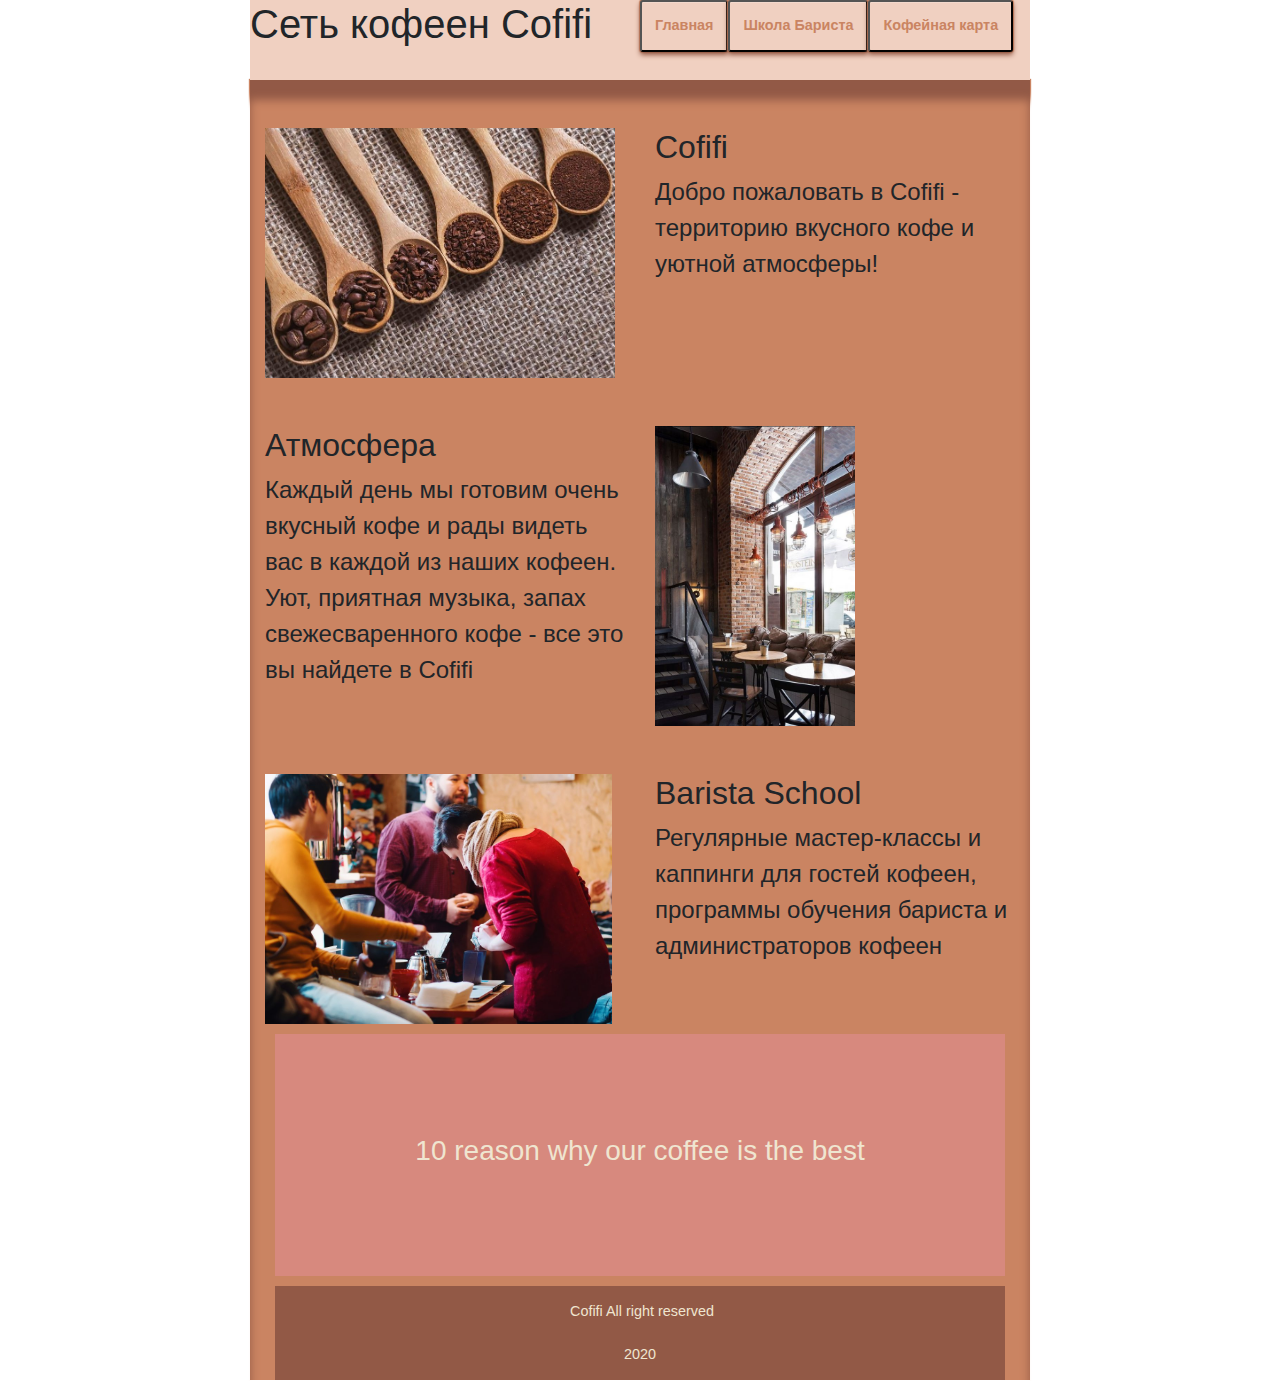
<file: cofifi/pages/index.html>
<!DOCTYPE html>
<html lang="ru-RU">
<head>
    <meta http-equiv="Content-Type" content="text/html; charset=utf-8">
    <meta name="viewport" content="width=device-width, initial-scale=1, shrink-to-fit=no">
    <script type="javascript" src="/pages/openfiles.js"></script>
    <!-- Bootstrap CSS -->
    <link rel="stylesheet" href="https://stackpath.bootstrapcdn.com/bootstrap/4.4.1/css/bootstrap.min.css" integrity="sha384-Vkoo8x4CGsO3+Hhxv8T/Q5PaXtkKtu6ug5TOeNV6gBiFeWPGFN9MuhOf23Q9Ifjh" crossorigin="anonymous">
    <link rel="stylesheet" href="styles/mainStyle.css"/>
    <title>Cofifi</title>

</head>
<body>

<div id="headerMain">
    <div id="header" >
        <div class="row">
            <div class="col-md-6"><h1>Сеть кофеен Cofifi</h1></div>
            <div class="col-md-1.5"><input class="button"type="button" value="Главная" onclick="location.href='index.html'"></div>
        <div class="col-md-2.4"><input class="button"type="button" value="Школа Бариста" onclick="location.href='school.html'"></div>
        <div class="col-md-1.5"> <input class="button"type="button" value="Кофейная карта" onclick="location.href='coffeetable.html'"></div>
        </div>
        </div>

</div>
<div class="container-fluid">
<div class="row" >
    <div class="col-md-6">
        <br></br>
        <img weight="50%" height="250" src="img/main.jpg">
         </div>
    <div class="col-md-6">
        <br></br>
        <h2 class="hearding">
         Cofifi
        </h2>
        <div class="text">
            <p>Добро пожаловать в Cofifi - территорию вкусного кофе и уютной атмосферы!</p>
        </div>
        </div>

    </div>


<div class="row">
    <div class="col-md-6">
        <br></br>
        <h2 class="hearding">
            Атмосфера
        </h2>
        <div class="text">
            <p>Каждый день мы готовим очень вкусный кофе и рады видеть вас в каждой из наших кофеен. Уют, приятная музыка, запах свежесваренного кофе - все это вы найдете в Cofifi</p>
        </div>

    </div>
  <div class="col-md-6">
      <br></br>
      <img src="img/atm.jpg" height="300" weight="50%">
  </div>
</div>

<div class="row">
    <div class="col-md-6">
       <br></br>
        <img src="img/school.jpg" height="250" weight="50%">
    </div>
    <div class="col-md-6">
        <br></br>
        <h2 class="hearding">
            Barista School
        </h2>
        <div class="text">
            <p>Регулярные мастер-классы и каппинги для гостей кофеен, программы обучения бариста и администраторов кофеен</p>
        </div>
    </div>
<!--    button-->
</div>

<div class="tenreason">
    <h3 ><a href="10reason.html">10 reason why our coffee is the best</a></h3>

</div>
<div class="footer">  &nbsp;Cofifi  All right reserved
<br></br>2020
</div>
</div>
</body>
</html>
</file>
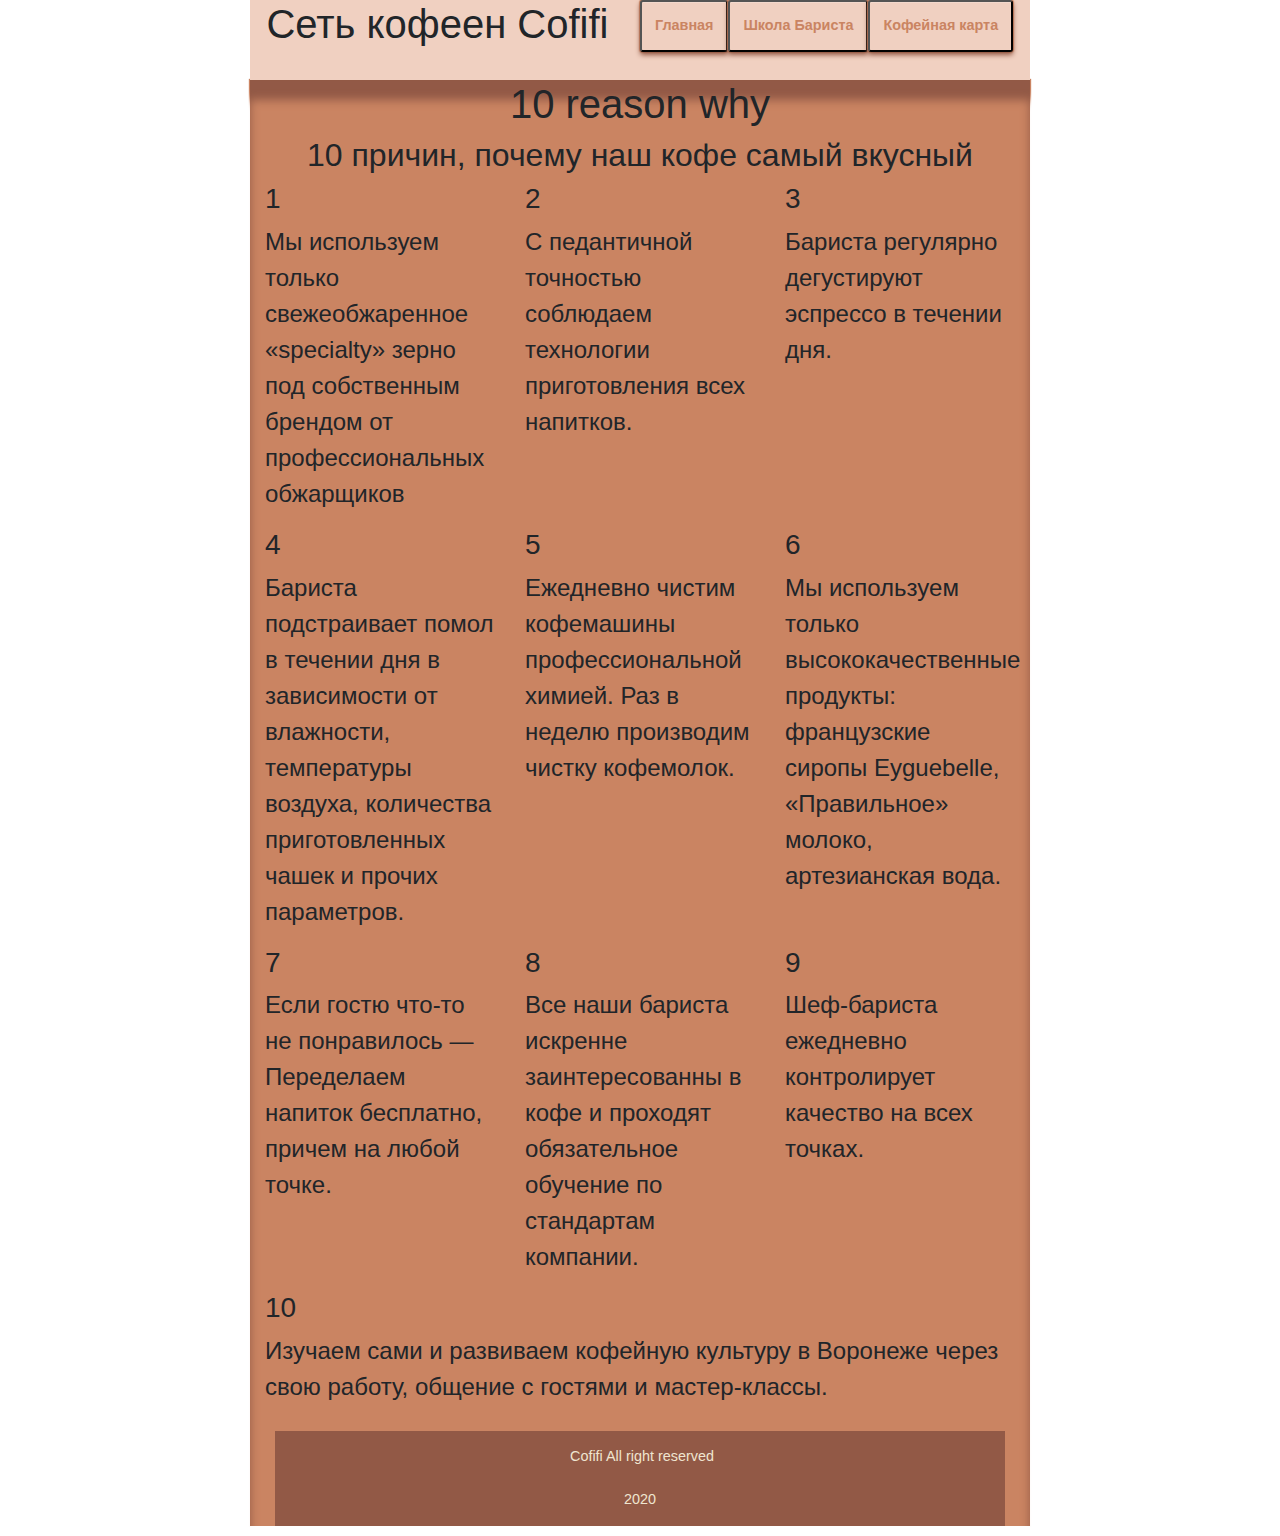
<file: cofifi/pages/10reason.html>
<!DOCTYPE html>
<html lang="en">
<head>
    <meta http-equiv="Content-Type" content="text/html; charset=utf-8">
    <meta name="viewport" content="width=device-width, initial-scale=1, shrink-to-fit=no">

    <!-- Bootstrap CSS -->
    <link rel="stylesheet" href="https://stackpath.bootstrapcdn.com/bootstrap/4.4.1/css/bootstrap.min.css" integrity="sha384-Vkoo8x4CGsO3+Hhxv8T/Q5PaXtkKtu6ug5TOeNV6gBiFeWPGFN9MuhOf23Q9Ifjh" crossorigin="anonymous">
    <link rel="stylesheet" href="styles/mainStyle.css"/>
    <link rel="stylesheet" href="styles/10reason.css"/>
    <title>Cofifi</title>
</head>
<body>
<div id="headerMain">
    <div id="header" >
        <div class="row">
            <div class="col-md-6"><h1>Сеть кофеен Cofifi</h1></div>
            <div class="col-md-1.5"><input class="button"type="button" value="Главная" onclick="location.href='index.html'"></div>
            <div class="col-md-2.4"><input class="button"type="button" value="Школа Бариста" onclick="location.href='school.html'"></div>
            <div class="col-md-1.5"><input class="button"type="button" value="Кофейная карта" onclick="location.href='coffeetable.html'"></div>
        </div>
    </div>

</div>

<div class="container-fluid">
    <h1>10 reason why</h1>
    <h2>10 причин, почему наш кофе самый вкусный</h2>
    <div class="row">
        <div class="col-md-4">
            <h3>1</h3>
            <p>Мы используем только свежеобжаренное «specialty» зерно под собственным брендом от профессиональных обжарщиков</p>
        </div>
        <div class="col-md-4">
            <h3>2</h3>
            <p>С педантичной точностью соблюдаем технологии приготовления всех напитков.</p>
        </div>
        <div class="col-md-4">
            <h3>3</h3>
            <p>Бариста регулярно дегустируют эспрессо в течении дня.</p>
        </div>
    </div>
    <div class="row">
        <div class="col-md-4">
            <h3>4</h3>
            <p>Бариста подстраивает помол в течении дня в зависимости от влажности, температуры воздуха, количества приготовленных чашек и прочих параметров.</p>
        </div>
        <div class="col-md-4">
            <h3>5</h3>
            <p>Ежедневно чистим кофемашины профессиональной химией. Раз в неделю производим чистку кофемолок.</p>
        </div>
        <div class="col-md-4">
            <h3>6</h3>
            <p>Мы используем только высококачественные продукты: французские сиропы Eyguebelle, «Правильное» молоко, артезианская вода.</p>
        </div>
    </div>
    <div class="row">
        <div class="col-md-4">
            <h3>7</h3>
            <p>Если гостю что-то не понравилось — Переделаем напиток бесплатно, причем на любой точке.</p>
        </div>
        <div class="col-md-4">
            <h3>8</h3>
            <p>Все наши бариста искренне заинтересованны в кофе и проходят обязательное обучение по стандартам компании.</p>
        </div>
        <div class="col-md-4">
            <h3>9</h3>
            <p>Шеф-бариста ежедневно контролирует качество на всех точках.</p>
        </div>
    </div>
    <div class="row">
    <div class="reason10">
            <h3>10</h3>
            <p>Изучаем сами и развиваем кофейную культуру в Воронеже через свою работу, общение с гостями и мастер-классы.</p>

    </div>
    </div>
    <div class="footer">  &nbsp;Cofifi  All right reserved
        <br></br>2020
    </div>
</div>
</div>
</body>
</html>
</file>
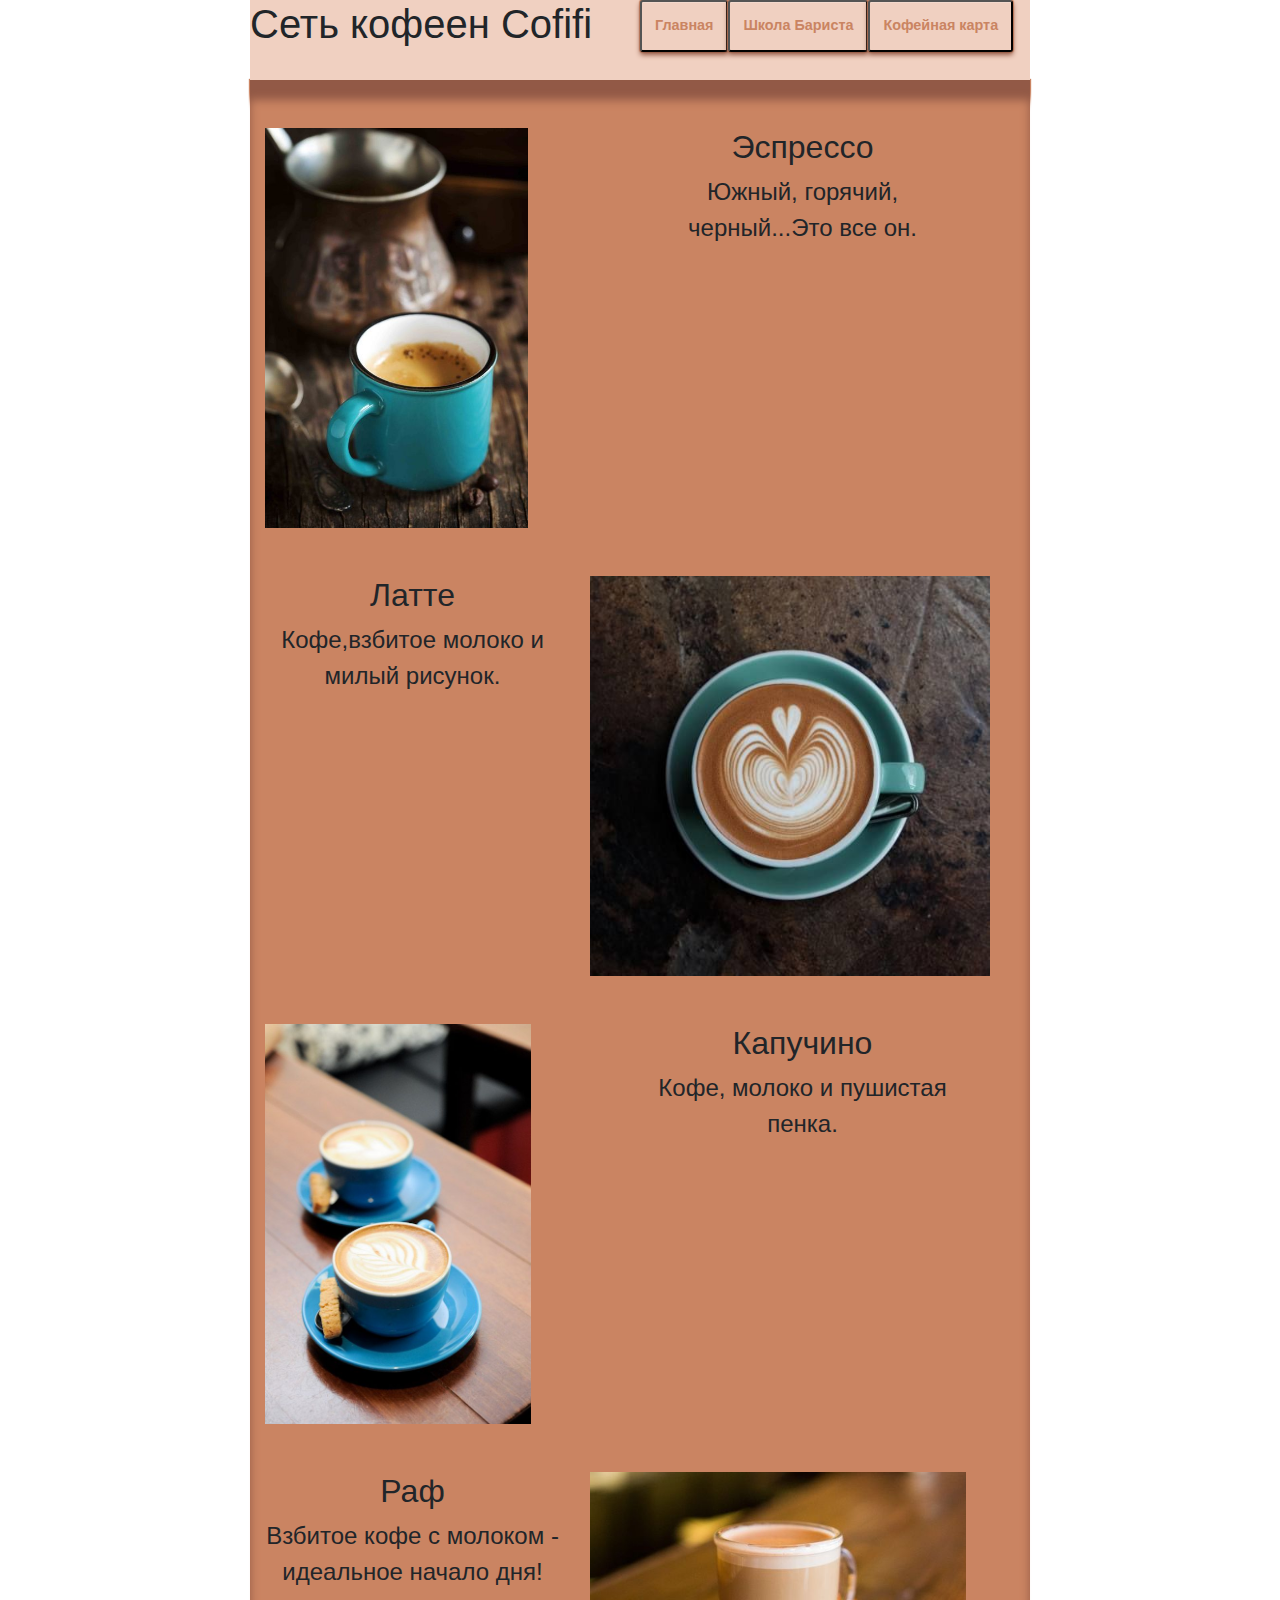
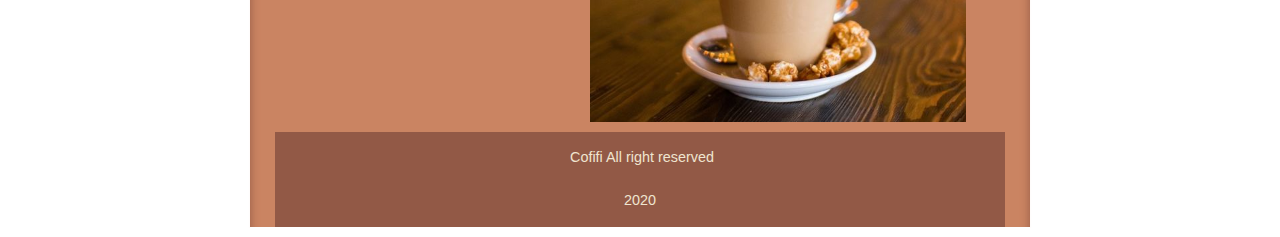
<file: cofifi/pages/coffeetable.html>
<!DOCTYPE html>
<html lang="en" xmlns="http://www.w3.org/1999/html">
<head>
    <meta http-equiv="Content-Type" content="text/html; charset=utf-8">
    <meta name="viewport" content="width=device-width, initial-scale=1, shrink-to-fit=no">
    <script type="javascript" src="/pages/openfiles.js"></script>
    <!-- Bootstrap CSS -->
    <link rel="stylesheet" href="https://stackpath.bootstrapcdn.com/bootstrap/4.4.1/css/bootstrap.min.css" integrity="sha384-Vkoo8x4CGsO3+Hhxv8T/Q5PaXtkKtu6ug5TOeNV6gBiFeWPGFN9MuhOf23Q9Ifjh" crossorigin="anonymous">
    <link rel="stylesheet" href="styles/mainStyle.css"/>
    <link rel="stylesheet" href="styles/coffeetable.css"/>
    <title>CofifiTable</title>
</head>
<body>
<div id="headerMain">
    <div id="header" >
        <div class="row">
            <div class="col-md-6"><h1>Сеть кофеен Cofifi</h1></div>
            <div class="col-md-1.5"><input class="button"type="button" value="Главная" onclick="location.href='index.html'"></div>
            <div class="col-md-2.4"><input class="button"type="button" value="Школа Бариста" onclick="location.href='school.html'"></div>
            <div class="col-md-1.5"><input class="button"type="button" value="Кофейная карта" onclick="location.href='coffeetable.html'"></div>
        </div>
    </div>

</div>

<div class="container-fluid">
    <!--another coffee-->
<div class="row" id="container1">
    <br></br>
    <div class="col-md-6">
        <br></br>
        <img weight="400" height="400" src="img/coffee/espresso.jpg">
    </div>
    <div class="col-md-5">
        <br></br>
        <h2>Эспрессо</h2>
        <p>Южный, горячий, черный...Это все он.</p>
    </div>
</div>
    <div class="row"id="container2">
        <br></br>
        <div class="col-md-5">
            <br></br>
            <h2>Латте</h2>
            <p>Кофе,взбитое молоко и милый рисунок.</p>
        </div>
        <div class="col-md-6"><br></br><img weight="400" height="400" src="img/coffee/latte.jpg"></div>
    </div>
    <div class="row"id="container3">
        <br></br>
        <div class="col-md-6"><br></br><img weight="400" height="400" src="img/coffee/capuchino.jpg"></div>
        <div class="col-md-5">
            <br></br>
            <h2>Капучино</h2>
            <p>Кофе, молоко и пушистая пенка.</p>
        </div>
    </div>
    <div class="row"id="container4">
        <br></br>
        <div class="col-md-5">
            <br></br>
            <h2>Раф</h2>
            <p>Взбитое кофе с молоком - идеальное начало дня!</p>
        </div>
        <div class="col-md-6">
            <br></br>
            <img weight="250" height="250" src="img/coffee/raf.jpg">
        </div>
    </div>

<div class="footer">  &nbsp;Cofifi  All right reserved
    <br></br>
    2020
</div>
</div>

</body>
</html>
</file>
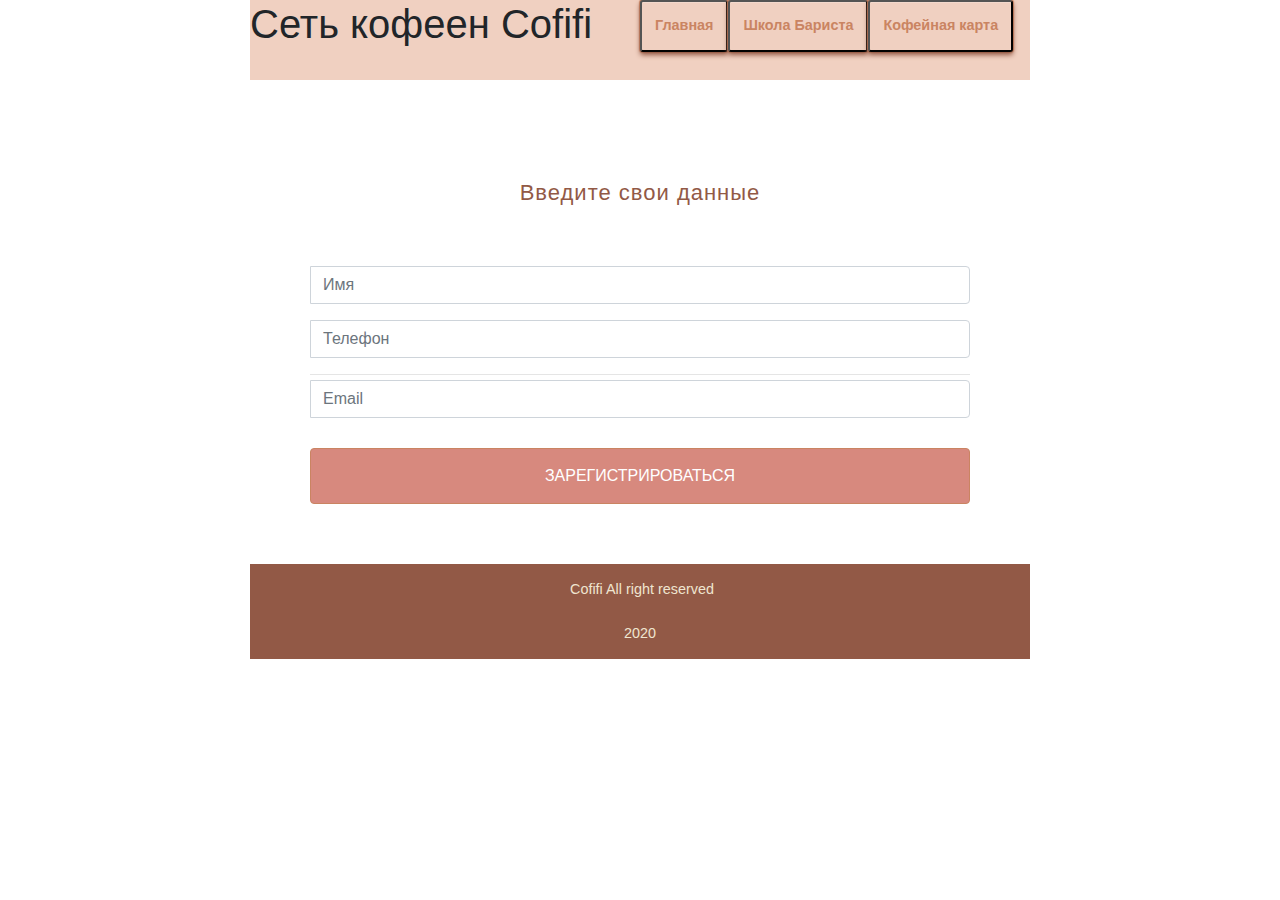
<file: cofifi/pages/form.html>
<!DOCTYPE html>
<html lang="en">
<head>
    <meta http-equiv="Content-Type" content="text/html; charset=utf-8">
    <meta name="viewport" content="width=device-width, initial-scale=1, shrink-to-fit=no">

    <script type="text/javascript" src="../js/form.js"></script>
    <!-- Bootstrap CSS -->
    <link rel="stylesheet" href="https://stackpath.bootstrapcdn.com/bootstrap/4.4.1/css/bootstrap.min.css" integrity="sha384-Vkoo8x4CGsO3+Hhxv8T/Q5PaXtkKtu6ug5TOeNV6gBiFeWPGFN9MuhOf23Q9Ifjh" crossorigin="anonymous">

    <link rel="stylesheet" href="styles/mainStyle.css"/>
    <link rel="stylesheet" href="styles/form.css"/>
    <title>CofifiForm</title>
</head>
<body>
<div id="headerMain">
    <div id="header" >
        <div class="row">
            <div class="col-md-6"><h1>Сеть кофеен Cofifi</h1></div>
            <div class="col-md-1.5"><input class="button"type="button" value="Главная" onclick="location.href='index.html'"></div>
            <div class="col-md-2.4"><input class="button"type="button" value="Школа Бариста" onclick="location.href='school.html'"></div>
            <div class="col-md-1.5"><input class="button"type="button" value="Кофейная карта" onclick="location.href='coffeetable.html'"></div>
        </div>
    </div>

</div>

<div class="login-block">
    <h1>Введите свои данные</h1>
    <form name="myBox" class="box" action="../php/form.php" method="post" onsubmit="return Check({name: this.name.value,
                                                                                                email: this.email.value,
                                                                                                phone: this.phone.value});">
        <div class="form-group">
            <div class="input-group">
                <span class="input-group-addon"><i class="fa fa-user ti-user"></i></span>
                <input type="text" class="form-control" name="name" placeholder="Имя">
            </div>
        </div>
        <div class="form-group">
            <div class="input-group">
                <span class="input-group-addon"><i class="fa fa-user ti-user"></i></span>
                <input type="text" class="form-control" name="phone" placeholder="Телефон">
            </div>
        </div>

        <hr class="hr-xs">

        <div class="form-group">
            <div class="input-group">
                <span class="input-group-addon"><i class="fa fa-lock ti-unlock"></i></span>
                <input type="email" class="form-control" name="email" placeholder="Email">
            </div>
        </div>

        <input type="submit" class="btn btn-primary btn-block"  value="ЗАРЕГИСТРИРОВАТЬСЯ"></input>

    </form>

</div>


<div class="footer">  &nbsp;Cofifi  All right reserved
    <br></br>2020
</div>

</body>
</html>
</file>
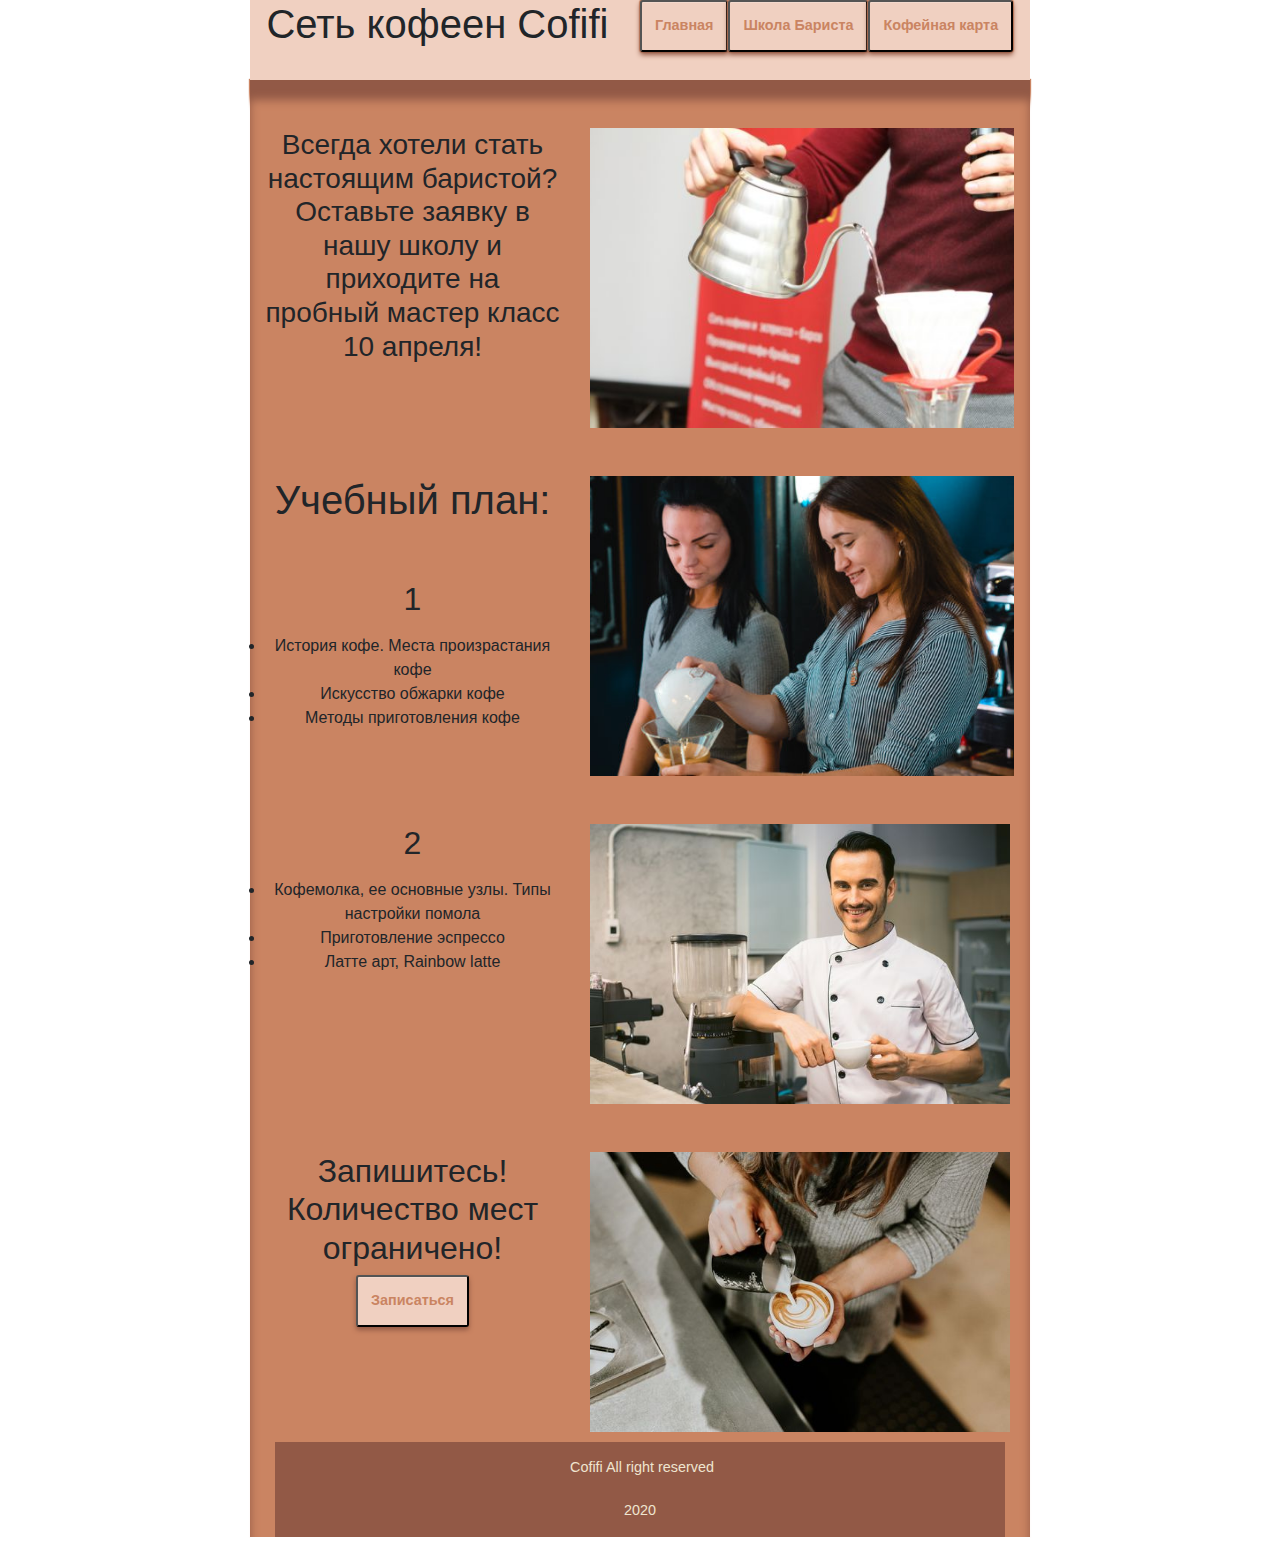
<file: cofifi/pages/school.html>
<!DOCTYPE html>
<html lang="en">
<head>
    <meta http-equiv="Content-Type" content="text/html; charset=utf-8">
    <meta name="viewport" content="width=device-width, initial-scale=1, shrink-to-fit=no">
    <script type="javascript" src="/pages/openfiles.js"></script>
    <!-- Bootstrap CSS -->
    <link rel="stylesheet" href="https://stackpath.bootstrapcdn.com/bootstrap/4.4.1/css/bootstrap.min.css" integrity="sha384-Vkoo8x4CGsO3+Hhxv8T/Q5PaXtkKtu6ug5TOeNV6gBiFeWPGFN9MuhOf23Q9Ifjh" crossorigin="anonymous">
    <link rel="stylesheet" href="styles/mainStyle.css"/>
    <link rel="stylesheet" href="styles/school.css"/>
    <title>Barista School</title>
</head>
<body>
<div id="headerMain">
    <div id="header" >
        <div class="row">
            <div class="col-md-6"><h1>Сеть кофеен Cofifi</h1></div>
            <div class="col-md-1.5"><input class="button"type="button" value="Главная" onclick="location.href='index.html'"></div>
            <div class="col-md-2.4"><input class="button"type="button" value="Школа Бариста" onclick="location.href='school.html'"></div>
            <div class="col-md-1.5"><input class="button"type="button" value="Кофейная карта" onclick="location.href='coffeetable.html'"></div>
        </div>
    </div>

</div>
<div class="container-fluid">
    <div class="row" id="container1">
        <div class="col-md-5">
            <br></br>
            <h3>Всегда хотели стать настоящим баристой? Оставьте заявку в нашу школу и приходите на пробный мастер класс 10 апреля!</h3>

        </div>
        <div class="col-md-6">
            <br></br>
            <img weight="300" height="300" src="img/school1.jpg">
        </div>

    </div>
    <div class="row"id="container2">
        <br></br>
        <div class="col-md-5">
            <br></br>
            <h1>Учебный план:</h1>
            <br></br>
            <h2>1</h2>
            <p>
            <li>История кофе. Места произрастания кофе</li>
            <li>Искусство обжарки кофе</li>
           <li> Методы приготовления кофе</li>
            </p>
        </div>
        <div class="col-md-6"><br></br><img weight="300" height="300" src="img/school2.jpg"></div>
    </div>
    <div class="row"id="container3">
        <div class="col-md-5">
            <br></br>
            <h2>2</h2>
            <p>
            <li>Кофемолка, ее основные узлы. Типы настройки помола</li>
            <li>Приготовление эспрессо</li>
            <li>Латте арт, Rainbow latte</li>
            </p>
        </div>
        <br></br>
        <div class="col-md-6"><br></br><img weight="280" height="280" src="img/school3.jpg"></div>

    </div>
    <div class="row"id="container4">
        <br></br>
        <div class="col-md-5">
            <br></br>
            <h2>Запишитесь! Количество мест ограничено!</h2>
            <div class="col-md-1.5"><input class="button"type="button" value="Записаться" onclick="location.href='form.html'"></div>
        </div>
        <div class="col-md-6">
            <br></br>
            <img weight="280" height="280" src="img/school4.jpg">
        </div>
    </div>

    <div class="footer">  &nbsp;Cofifi  All right reserved
        <br></br>
        2020
    </div>
</div>

</body>
</html>
</file>
<file: cofifi/pages/styles/mainStyle.css>
#headerMain{
    width: 780px;
    height:80px;
    margin:0px auto;
    z-index: 0;
}
#header{
    width: 780px;
    height: 80px;
    background: #f0d0c1;
    position:fixed;
    z-index: 9999;
}

.button  {
    color: #ca8462; /* цвет текста */
    /*text-decoration: none; !* убирать подчёркивание у ссылок *!*/
    /*user-select: none; !* убирать выделение текста *!*/
    background: #f0d0c1; /* фон кнопки *!*!*/
    padding: .9em; /*1.5em; /* отступ от текста */
    outline: none; /* убирать контур в Mozilla */
    position: relative;
    display: inline-block;
    font-size: 90%;
    font-weight: 900;
    text-decoration: none;
    text-shadow: 0 -1px 2px -moz-mac-accentdarkshadow;
    border-radius: 3px;
    box-shadow:
            0 1px rgba(255,255,255,.2) inset,
            0 3px 5px #925946,
            0 0 1px 1px #ca8462;
    transition: .2s ease-in-out;

}
.footer{
    background: #925946;
    color: #efe5d0;
    text-align: center;
    padding: 15px;
    margin: 10px;
    font-size: 90%;
}
.container-fluid{
    width: 780px;
    /*height: 1610px;*/
    background: #ca8462;
    margin:0px auto;
    box-shadow:
            0 20px 10px #925946 inset,
            0 30px 10px 10px white,
            0 0 1px 1px #ca8462;
    transition: .2s ease-in-out;

}



.tenreason{
    background: #d7897e;
    color: #efe5d0;
    text-align: center;
    padding: 100px;
    margin: 10px;
    font-size: 90%;
    clear:right;
    /*clear: left;*/

}
a{
    color: #efe5d0;
    text-decoration: none;
}
a:hover{background: #925946; color:#f0d0c1; text-decoration: none;}

p{
    font-size: x-large;
    size: 30px;
}
</file>
<file: cofifi/pages/styles/10reason.css>
.reason10{
    margin-left: 15px;
}
h1,h2{
    text-align: center;
}
</file>
<file: cofifi/pages/styles/coffeetable.css>
#container1 #container2 #container3 #container4{
    margin-left: 20px;
}
.col-md-5 {
    text-align: center;
}
</file>
<file: cofifi/pages/styles/form.css>
.login-block
{
   /* background-color:#fff;*/
    padding:60px;
   /* -webkit-box-shadow:0 3px 50px 0 rgba(0,0,0,.1);
    box-shadow:0 3px 50px 0 rgba(0,0,0,.1);*/
    text-align:center;
    /*border-radius:5px;*/
    margin: 0px auto;
    width: 780px;

}
.login-block h1,.login-block h6
{
    font-family:Open Sans,sans-serif;
    color:#925946;

    letter-spacing:1px
}
.login-block h1
{
    font-size:22px;
    margin-bottom:60px;
    margin-top:40px
}
.login-block .input-group-addon
{
    color:#f0d0c1;
    font-size:19px;
    opacity:.5
}
.login-block .btn-block
{
    margin-top:30px;
    padding:15px;
    background:#d7897e;
    border-color:#ca8462;
}
.login-block .hr-xs
{
    margin-top:5px;
    margin-bottom:5px
}
.footer{
    margin: 0px auto;
    width: 780px;
}
</file>
<file: cofifi/pages/styles/school.css>
#container1 #container2 #container3 #container4{
    margin-left: 20px;
}
.col-md-5,h1 {
    text-align: center;
}
p{
    font-size: x-large;
    size: 50px;
}
</file>
